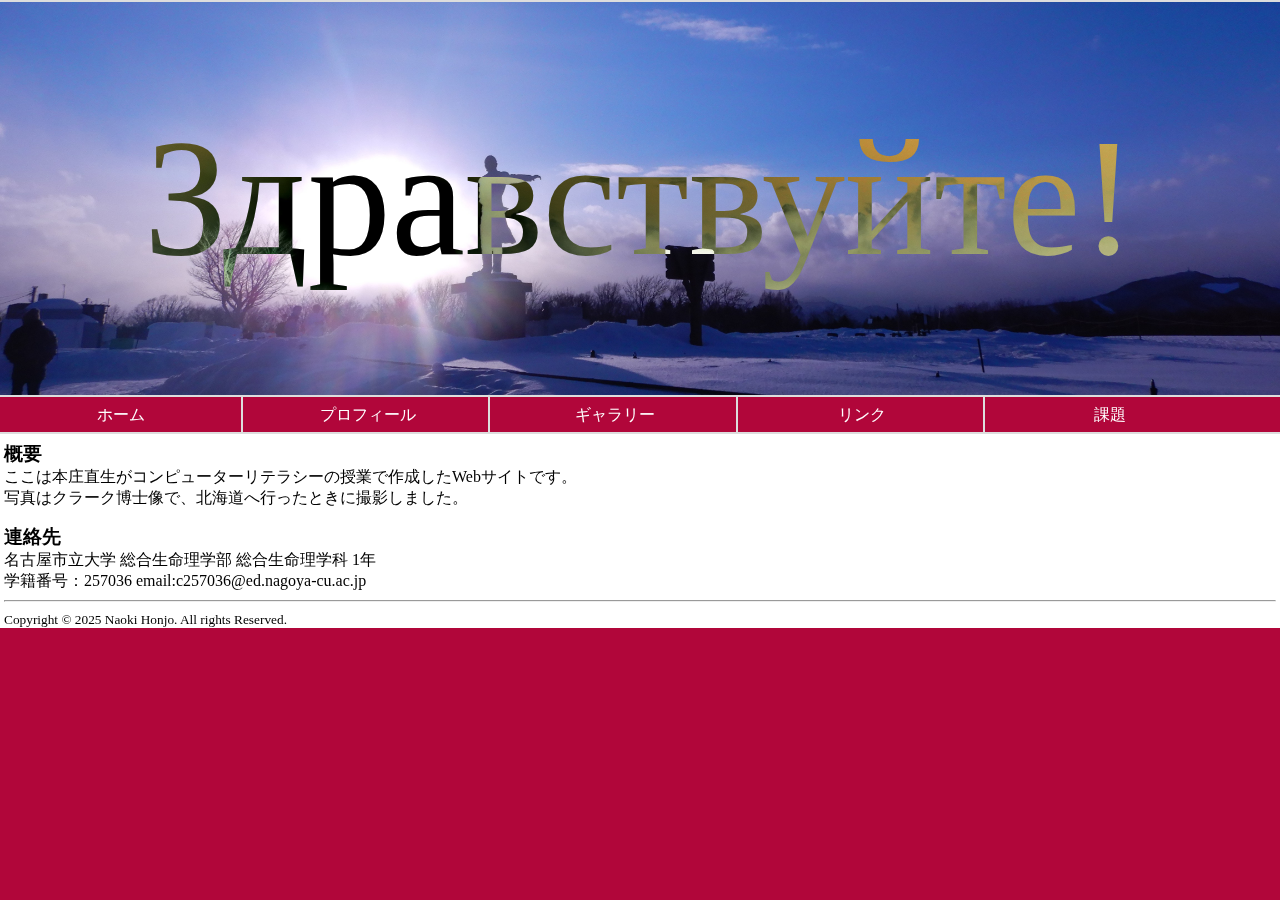
<file: index.html>
<!DOCTYPE html>
<html lang="ja">
<head>
  <title>本庄直生のサイト@コンリテ</title>
  <meta charset="utf-8">
  <link rel="stylesheet" href="stylesheets/home.css">
</head>

<body>
<header>
<div class="container">
<img id="Dr.clark" src="img/clark2.jpg" alt="Dr.clark" width="100%">
<p>&Zcy;&dcy;&rcy;&acy;&vcy;&scy;&tcy;&vcy;&ucy;&jcy;&tcy;&iecy;!</p>
</div>

<nav><ul>
  <li><a href="index.html">ホーム</a></li>
  <li><a href="profile.html">プロフィール</a></li>
  <li><a href="gallery.html">ギャラリー</a></li>
  <li><a href="links.html">リンク</a></li>
  <li><a href="assignments.html">課題</a></li>
</ul></nav>
</header>

<div class="inner">
<main>

<h3>概要</h3>
<p>
ここは本庄直生がコンピューターリテラシーの授業で作成したWebサイトです。<br>
写真はクラーク博士像で、北海道へ行ったときに撮影しました。<br>
</p>
<h3>連絡先</h3>
<p>
名古屋市立大学 総合生命理学部 総合生命理学科 1年<br>
学籍番号：257036
email:c257036@ed.nagoya-cu.ac.jp
</p>
</main>

<hr>

<footer>
<small>
Copyright &copy 2025 Naoki Honjo. All rights Reserved.
</small>
</footer>
</div>
</body>
</html>
</file>
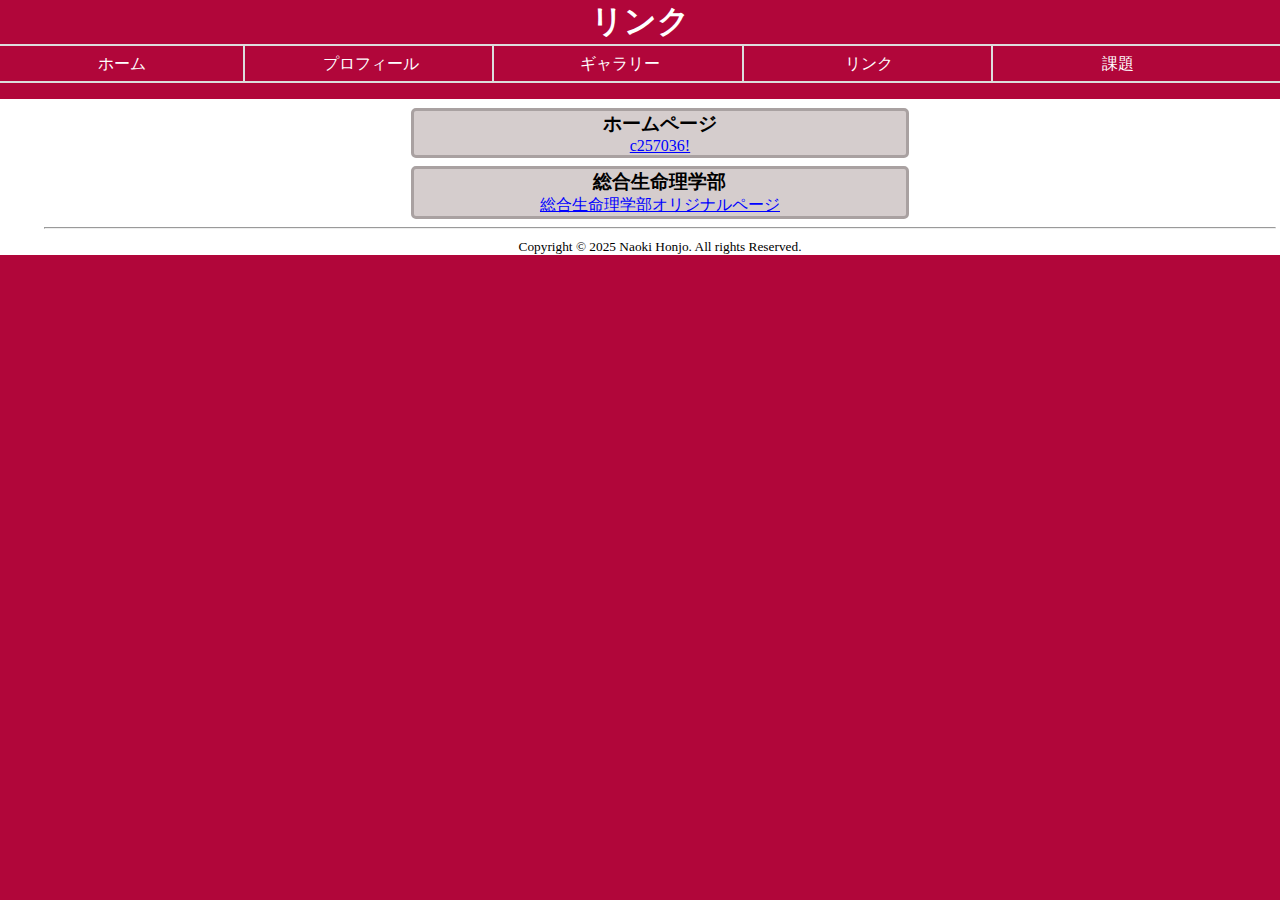
<file: links.html>
<!DOCTYPE html>
<html lang="ja">
<head>
  <title>本庄直生のサイト@コンリテ</title>
  <meta charset="utf-8">
  <link rel="stylesheet" href="stylesheets/links.css">
</head>

<body>
<header>
<h1>リンク</h1>
<nav><ul>
  <li><a href="index.html">ホーム</a></li>
  <li><a href="profile.html">プロフィール</a></li>
  <li><a href="gallery.html">ギャラリー</a></li>
  <li><a href="links.html">リンク</a></li>
  <li><a href="assignments.html">課題</a></li>
</ul></nav>
</header>

<div class="inner">
<ul>
<li>
<h3>ホームページ</h3>
<a href="./">c257036!</a>
</li>
<li>
<h3>総合生命理学部</h3>
<a href="https://www.nsc.nagoya-cu.ac.jp/">総合生命理学部オリジナルページ</a>
</li>

<hr>
<footer><small>
Copyright &copy 2025 Naoki Honjo. All rights Reserved.
</small></footer>
</div>

</body>
</html>
</file>
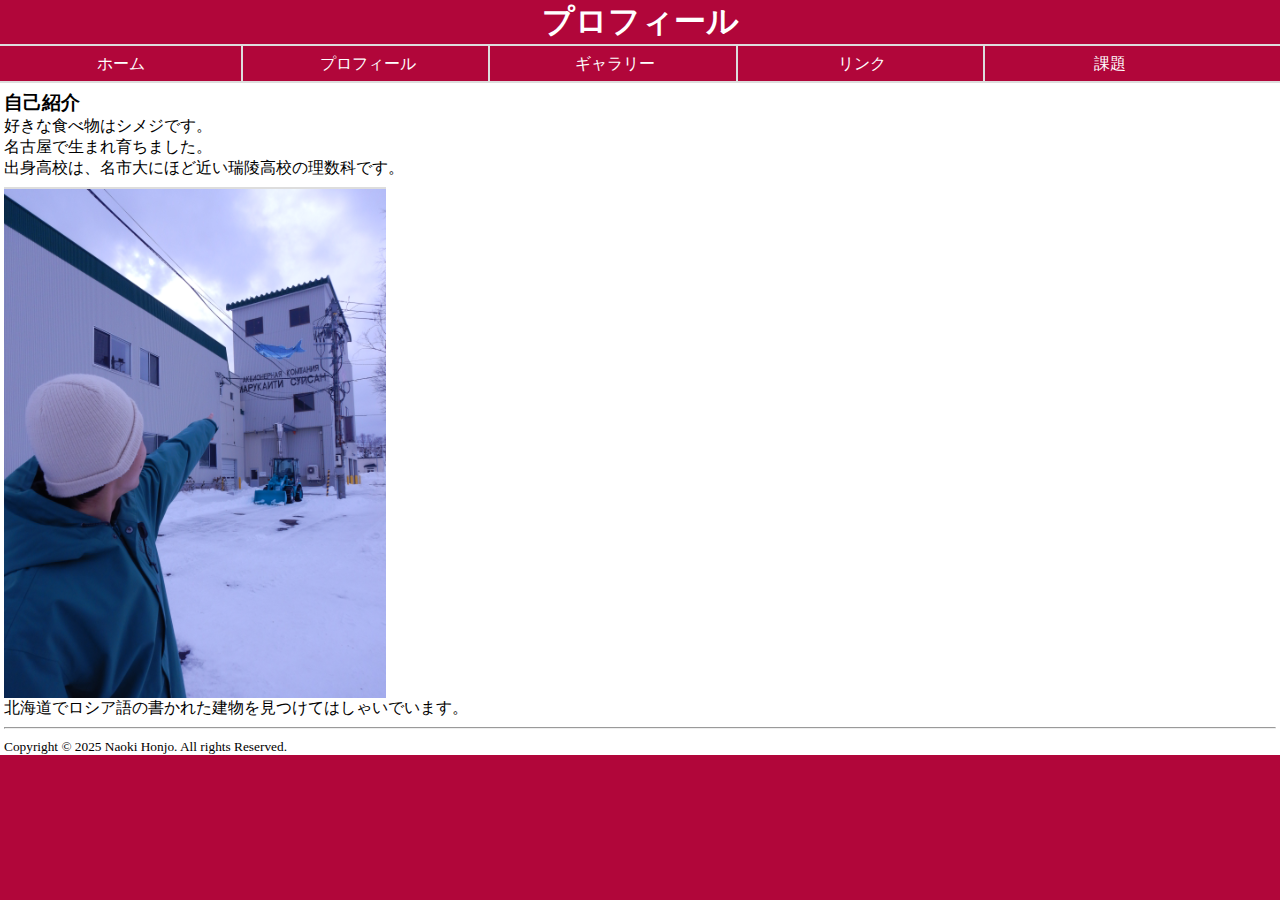
<file: profile.html>
<!DOCTYPE html>
<html lang="ja">
<head>
  <title>本庄直生のサイト@コンリテ</title>
  <meta charset="utf-8">
  <link rel="stylesheet" href="stylesheets/home.css">
</head>

<body>
<header>
<h1>プロフィール</h1>
<nav><ul>
  <li><a href="index.html">ホーム</a></li>
  <li><a href="profile.html">プロフィール</a></li>
  <li><a href="gallery.html">ギャラリー</a></li>
  <li><a href="links.html">リンク</a></li>
  <li><a href="assignments.html">課題</a></li>
</ul></nav>
</header>

<div class="inner">
<main>
<h3>自己紹介</h3>
<p>
好きな食べ物はシメジです。<br>
名古屋で生まれ育ちました。<br>
出身高校は、名市大にほど近い瑞陵高校の理数科です。
</p>
<img src="img/suisan.jpg" alt="me at Hokkaido, excited." width="30%">
<p>
北海道でロシア語の書かれた建物を見つけてはしゃいでいます。
</p>
</main>

<hr>

<footer>
<small>
Copyright &copy 2025 Naoki Honjo. All rights Reserved.
</small>
</footer>

</div>

</body>
</html>
</file>
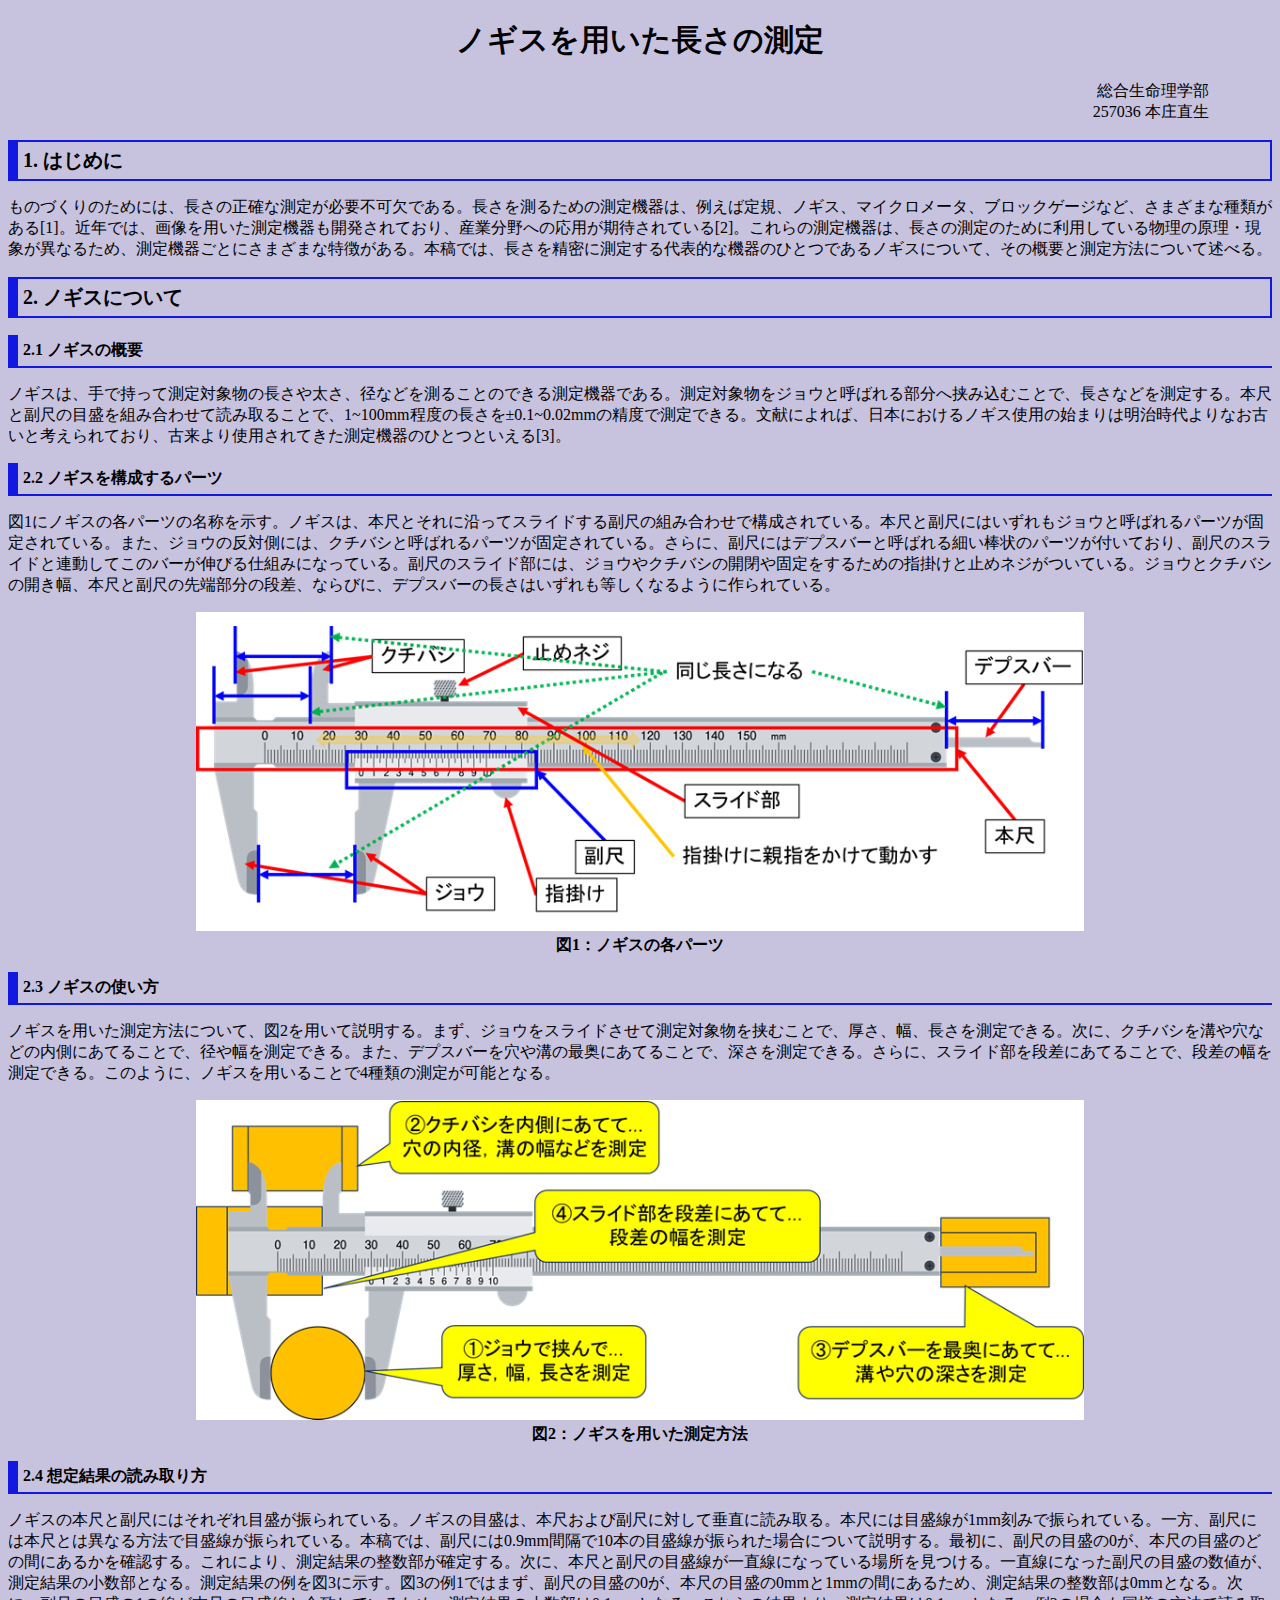
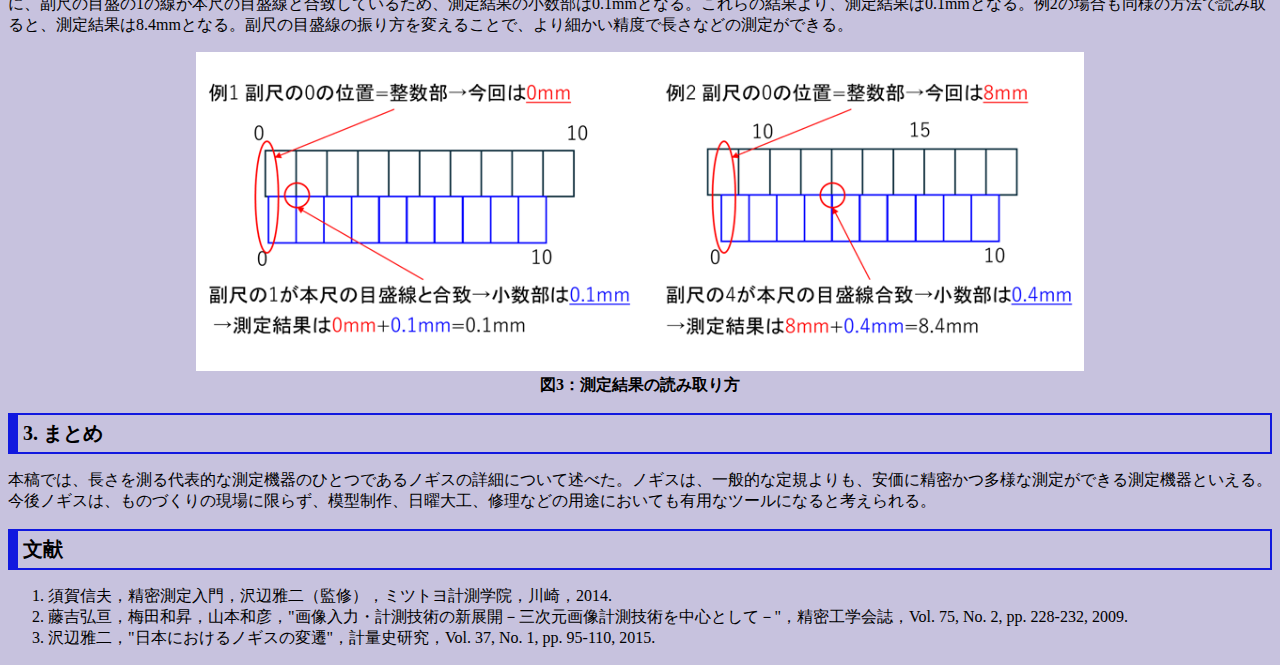
<file: nogisu/nogisu.html>
<!DOCTYPE html>
<html>
<head>
  <title>ノギスを用いた長さの測定</title>
  <meta charset="utf-8">
  <style>
  body {background-color: rgb(199,194,222)}
  header {width: 90%;margin:auto;}
  header h1 {text-align:center; font-size:30px;}
  header p {text-align:right;}
  main h2, main h3 {font-size:20px; border:2px solid rgb(17,24,223); border-left:10px solid rgb(17,24,223); padding:5px;}
  main h3 {font-size:16px; border-top:none; border-right:none;}
  figure {text-align:center;}
  figcaption {font-weight: bold;}
  a:visited {color: #4d2487;}
  </style>
</head>

<body>

<header>

<h1>ノギスを用いた長さの測定</h1>

<p>
総合生命理学部<br>
257036 本庄直生
</p>

</header>

<main>

<h2>1. はじめに</h2>
<p>
ものづくりのためには、長さの正確な測定が必要不可欠である。長さを測るための測定機器は、例えば定規、ノギス、マイクロメータ、ブロックゲージなど、さまざまな種類がある[1]。近年では、画像を用いた測定機器も開発されており、産業分野への応用が期待されている[2]。これらの測定機器は、長さの測定のために利用している物理の原理・現象が異なるため、測定機器ごとにさまざまな特徴がある。本稿では、長さを精密に測定する代表的な機器のひとつであるノギスについて、その概要と測定方法について述べる。
</p>

<h2>2. ノギスについて</h2>

<h3>2.1 ノギスの概要</h3>
<p>
ノギスは、手で持って測定対象物の長さや太さ、径などを測ることのできる測定機器である。測定対象物をジョウと呼ばれる部分へ挟み込むことで、長さなどを測定する。本尺と副尺の目盛を組み合わせて読み取ることで、1~100mm程度の長さを±0.1~0.02mmの精度で測定できる。文献によれば、日本におけるノギス使用の始まりは明治時代よりなお古いと考えられており、古来より使用されてきた測定機器のひとつといえる[3]。
</p>

<h3>2.2 ノギスを構成するパーツ</h3>
<p>
図1にノギスの各パーツの名称を示す。ノギスは、本尺とそれに沿ってスライドする副尺の組み合わせで構成されている。本尺と副尺にはいずれもジョウと呼ばれるパーツが固定されている。また、ジョウの反対側には、クチバシと呼ばれるパーツが固定されている。さらに、副尺にはデプスバーと呼ばれる細い棒状のパーツが付いており、副尺のスライドと連動してこのバーが伸びる仕組みになっている。副尺のスライド部には、ジョウやクチバシの開閉や固定をするための指掛けと止めネジがついている。ジョウとクチバシの開き幅、本尺と副尺の先端部分の段差、ならびに、デプスバーの長さはいずれも等しくなるように作られている。
</p>

<figure>
<img src="img/fig1.png" alt="ノギスの各パーツを説明する図" width="75%">
<figcaption>図1：ノギスの各パーツ</figcaption>
</figure>


<h3>2.3 ノギスの使い方</h3>
<p>
ノギスを用いた測定方法について、図2を用いて説明する。まず、ジョウをスライドさせて測定対象物を挟むことで、厚さ、幅、長さを測定できる。次に、クチバシを溝や穴などの内側にあてることで、径や幅を測定できる。また、デプスバーを穴や溝の最奥にあてることで、深さを測定できる。さらに、スライド部を段差にあてることで、段差の幅を測定できる。このように、ノギスを用いることで4種類の測定が可能となる。
</p>

<figure>
<img src="img/fig2.png" alt="ノギスを用いた測定手順を示した図" width="75%">
<figcaption>図2：ノギスを用いた測定方法</figcaption>
</figure>


<h3>2.4 想定結果の読み取り方</h3>
<p>
ノギスの本尺と副尺にはそれぞれ目盛が振られている。ノギスの目盛は、本尺および副尺に対して垂直に読み取る。本尺には目盛線が1mm刻みで振られている。一方、副尺には本尺とは異なる方法で目盛線が振られている。本稿では、副尺には0.9mm間隔で10本の目盛線が振られた場合について説明する。最初に、副尺の目盛の0が、本尺の目盛のどの間にあるかを確認する。これにより、測定結果の整数部が確定する。次に、本尺と副尺の目盛線が一直線になっている場所を見つける。一直線になった副尺の目盛の数値が、測定結果の小数部となる。測定結果の例を図3に示す。図3の例1ではまず、副尺の目盛の0が、本尺の目盛の0mmと1mmの間にあるため、測定結果の整数部は0mmとなる。次に、副尺の目盛の1の線が本尺の目盛線と合致しているため、測定結果の小数部は0.1mmとなる。これらの結果より、測定結果は0.1mmとなる。例2の場合も同様の方法で読み取ると、測定結果は8.4mmとなる。副尺の目盛線の振り方を変えることで、より細かい精度で長さなどの測定ができる。
</p>

<figure>
<img src="img/fig3.png" alt="測定結果における目盛の読み取り方を示した図" width="75%">
<figcaption>図3：測定結果の読み取り方</figcaption>
</figure>


<h2>3. まとめ</h2>
<p>
本稿では、長さを測る代表的な測定機器のひとつであるノギスの詳細について述べた。ノギスは、一般的な定規よりも、安価に精密かつ多様な測定ができる測定機器といえる。今後ノギスは、ものづくりの現場に限らず、模型制作、日曜大工、修理などの用途においても有用なツールになると考えられる。
</p>

<h2>文献</h2>
<ol>
<li>須賀信夫，精密測定入門，沢辺雅二（監修），ミツトヨ計測学院，川崎，2014.</li>
<li>藤吉弘亘，梅田和昇，山本和彦，"画像入力・計測技術の新展開－三次元画像計測技術を中心として－"，精密工学会誌，Vol. 75, No. 2, pp. 228-232, 2009.</li>
<li>沢辺雅二，"日本におけるノギスの変遷"，計量史研究，Vol. 37, No. 1, pp. 95-110, 2015.</li>
</ol>

</main>

</body>
</html>
</file>
<file: stylesheets/home.css>
header{
	margin: 0px;
	padding: 0px;
}
body{
	cursor: url("../img/shimeji.cur"), auto;
	background-color: #B1063A;
	margin: 0px;
	padding: 0px;
}
h1 {
	margin:auto;
	text-align:center;
	color:#ffffff;
}
h3 {
	margin: auto;
	color:#ffffff;
}
p {
	margin: 0em 0px 0.5em 0px;
}
ul {
	list-style: circle;
}
nav ul {
	list-style: none;
	margin: 0px;
	padding: 0px;
	border-top: 2px solid #ddd;
	border-bottom: 2px solid #ddd;
}

nav li {
	display: inline-block;
	width: 19%;
	height: 35px;
	line-height: 35px;
	text-align: center;
}
nav li:not(:last-child){
	border-right: 2px solid #ddd;
}
nav li:hover {
	background-color:#7C0328;
}
img {
	border-top:2px solid #ddd;
	display: block;
}

a:link {text-decoration: none; color: #ffffff;}
a:hover {text-decoration: underline;}
a:active {color: #00ff00;}
a:visited {color: #ffffff;}

.inner {
	background-color: #ffffff;
	padding-right: 4px;
	padding-left: 4px;
}
.inner h3 {
	margin: 0px;
	padding-top: 7px;
	color:#000000;
}
.inner a:link {text-decoration: none; color: #0000ff;}
.inner a:hover {text-decoration: underline;}
.inner a:active {color: #ff0000;}
.inner a:visited {color: #6A5ACD;}

.container{

    position: relative;
}
.container p{
	position: absolute;
	top:50%;
	left:50%;
	transform: translate(-50%,-50%);
	padding:0;
	margin:0px;
	font-size: 13vw;
	mix-blend-mode: difference;
	color:#fff;
	font-family: 'Times New Roman';
}

* {box-sizing: border-box;}

.img-magnifier-container {
  position: relative;
}

.img-magnifier-glass {
  position: absolute;
  border: 3px solid #000;
  border-radius: 50%;
  cursor: none;
  /*Set the size of the magnifier glass:*/
  width: 100px;
  height: 100px;
}
</file>
<file: stylesheets/links.css>
header{
	margin: 0px;
	padding: 0px;
}
body{
	cursor: url("../img/shimeji.cur"), auto;
	background-color: #B1063A;
	margin: 0px;
	padding: 0px;
}
h1 {
	margin:auto;
	text-align:center;
	color:#ffffff;
}
h3 {
	margin: auto;
	color:#ffffff;
	text-align:center;
}
p {
	margin: 0em 0px 0.5em 0px;
}
nav ul {
	list-style:none;
	margin: 0px;
	padding: 0px;
	border-top: 2px solid #ddd;
	border-bottom: 2px solid #ddd;
}

nav li {
	background-color:#B1063A;
	display: inline-block;
	width: 19%;
	height: 35px;
	line-height: 35px;
	text-align: center;
}
nav li:not(:last-child){
	border-right: 2px solid #ddd;
}
nav li:hover {
	background-color:#7C0328;
}
a:link {text-decoration: none; color: #ffffff;text-align:center;}
a:hover {text-decoration: underline;}
a:active {color: #00ff00;}
a:visited {color: #ffffff;}

.inner {
	background-color: #ffffff;
	padding-right: 4px;
	padding-left: 4px;
	text-align:center;
}
.inner h3 {
	margin: 0px;
	color:#000000;
}
.inner ul {
	list-style:none;
	padding-top:1px;
}
.inner li {
	background-color:#D5CDCD;
	border-radius:5px;
	width:40%;
	margin:auto;
	margin-top:8px;
	border:3px solid #A9A1A1;
}
.inner li:hover{
	background-color:#A59F9F;
}
.inner a:link {text-decoration: underline; color: #0000ff;}
.inner a:hover {text-decoration: underline;}
.inner a:active {color: #ff0000;}
.inner a:visited {color: #6A5ACD;}
</file>
